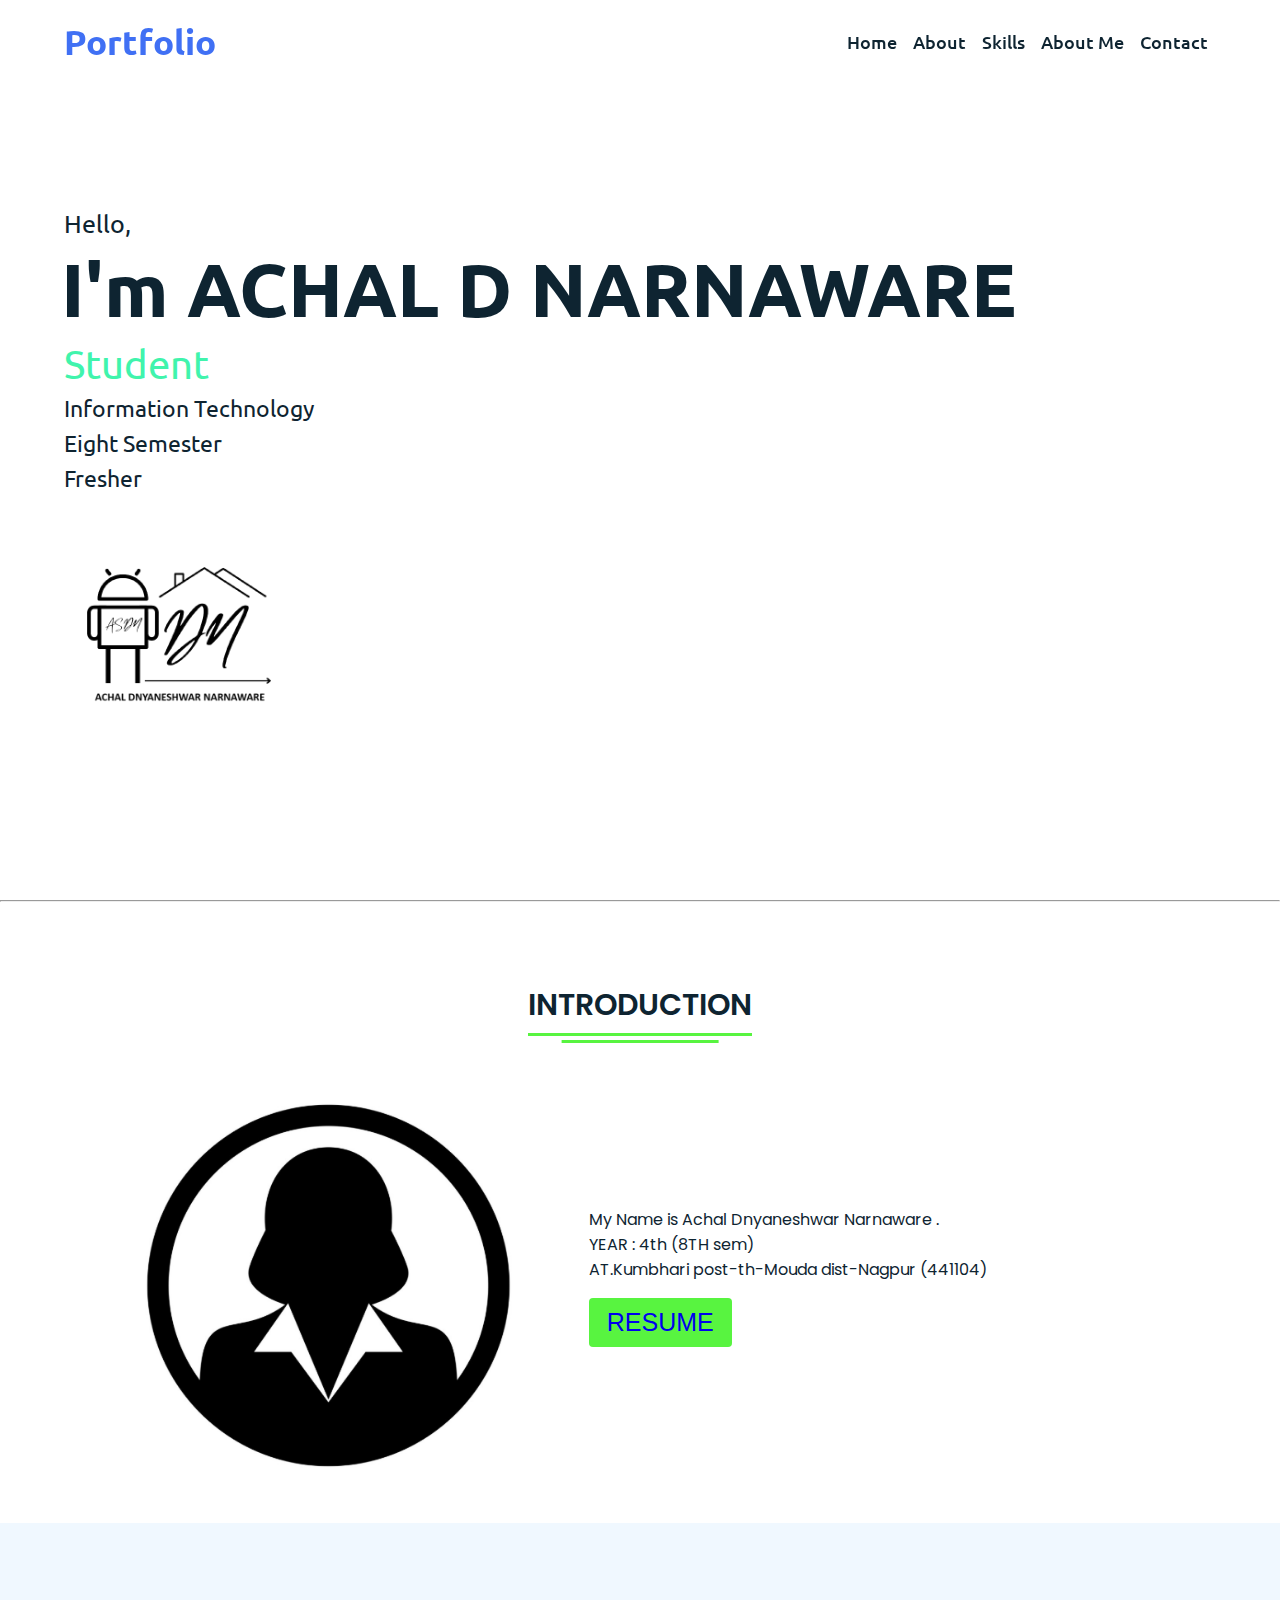
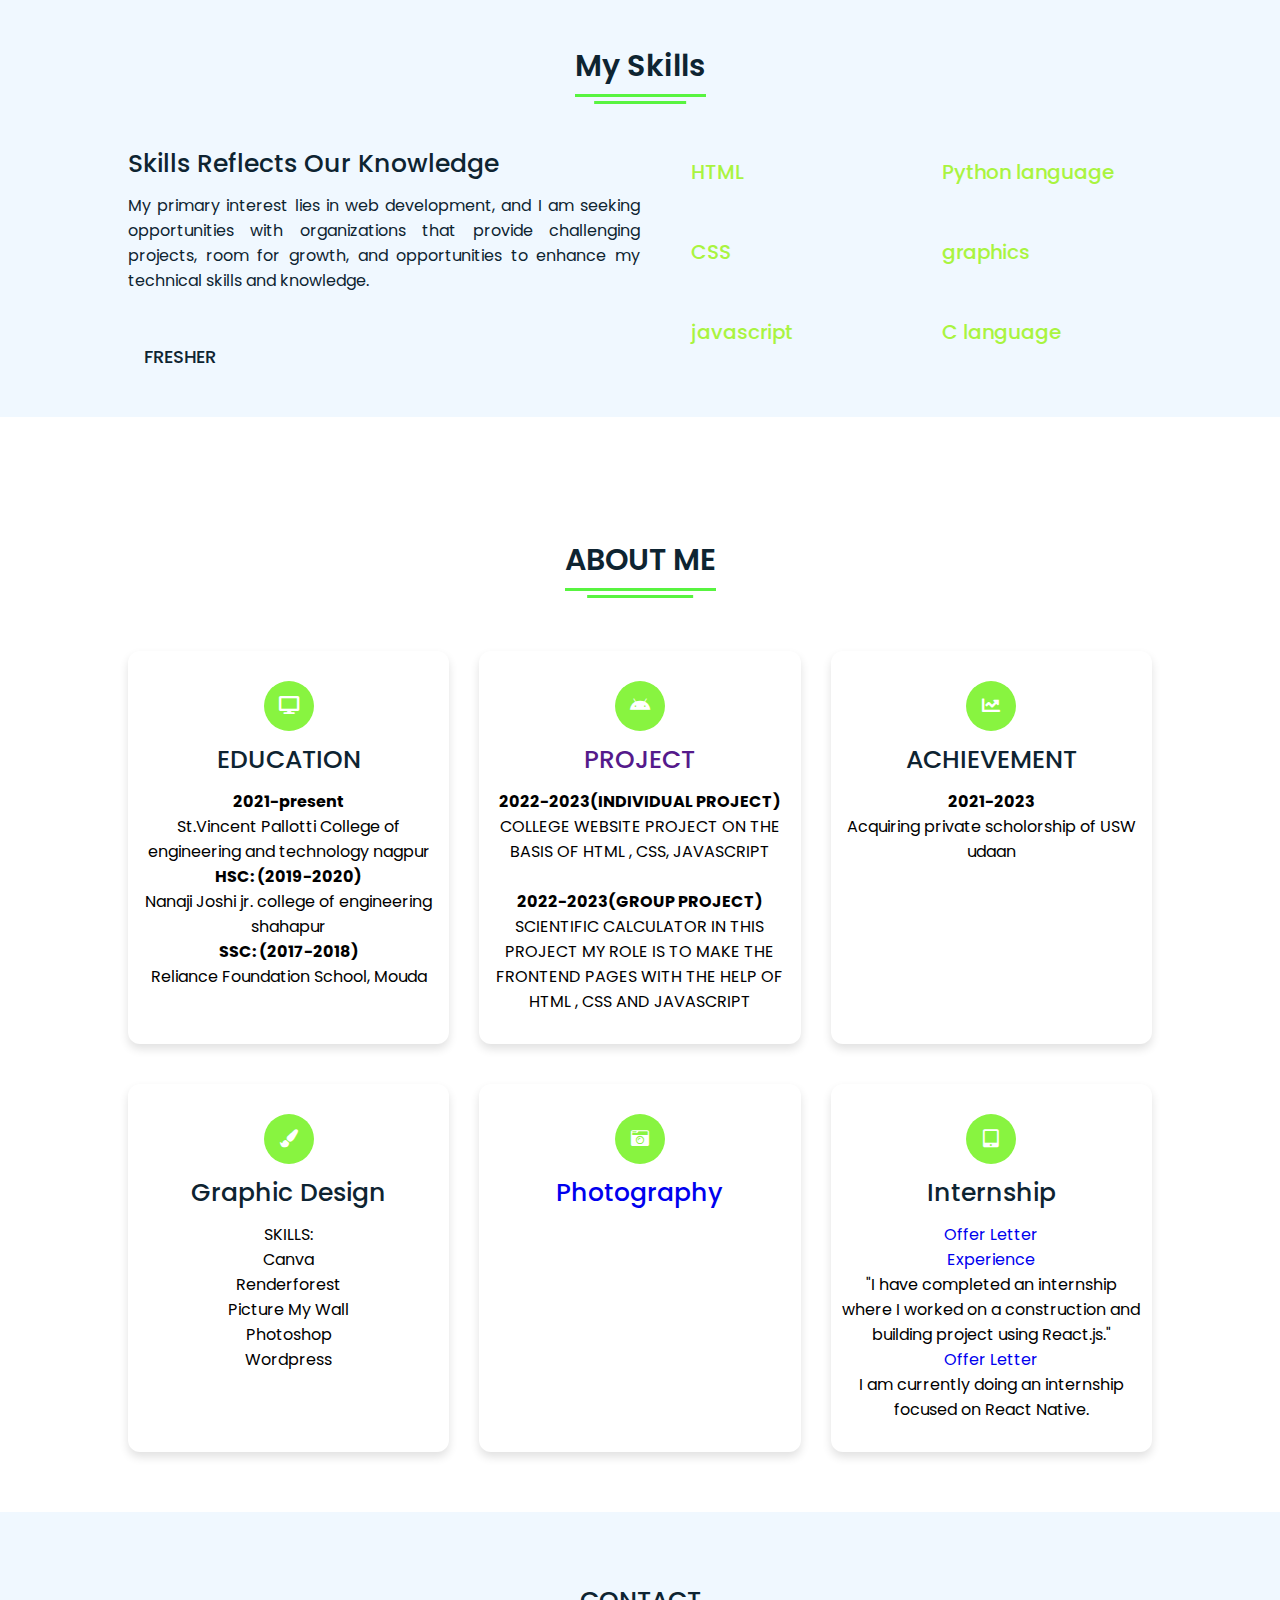
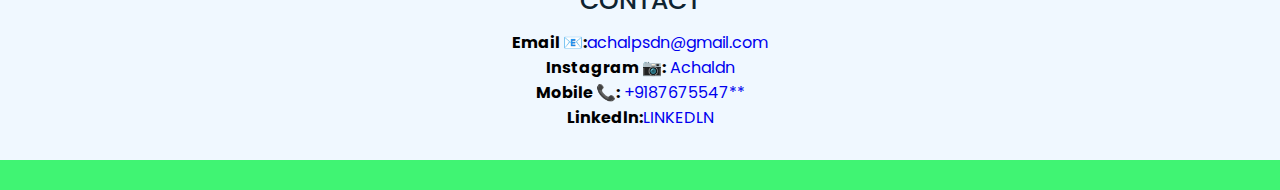
<file: index.html>
<!DOCTYPE html>
<!-- Website - www.codingnepalweb.com -->
<html lang="en" dir="ltr">
  <head>
    <meta charset="UTF-8" />
    <title>Responsive Portfolio Website HTML CSS| CodingNepal</title>
    <link rel="stylesheet" href="style.css" />
    <!-- Fontawesome CDN Link -->
    <link rel="stylesheet" href="https://cdnjs.cloudflare.com/ajax/libs/font-awesome/5.15.2/css/all.min.css" />
    <meta name="viewport" content="width=device-width, initial-scale=1.0" />
  </head>
  <body>
    <!-- Move to up button -->
    <div class="scroll-button">
      <a href="#home"><i class="fas fa-arrow-up"></i></a>
    </div>
    <!-- navgaition menu -->
    <nav>
      <div class="navbar">
        <div class="logo"><a href="#"><b>Portfolio</b></a></div>
        <ul class="menu">
          <li><a href="#home">Home</a></li>
          <li><a href="#about">About</a></li>
          <li><a href="#skills">Skills</a></li>
          <li><a href="#services">About Me</a></li>
          <li><a href="#contact">Contact</a></li>
          <div class="cancel-btn">
            <i class="fas fa-times"></i>
          </div>
        </ul>
        
      </div>
      <div class="menu-btn">
        <i class="fas fa-bars"></i>
      </div>
    </nav>

    <!-- Home Section Start -->
    <section class="home" id="home">
      <div class="home-content">
        <div class="text">
          <div class="text-one">Hello,</div>
          <div class="text-two">I'm ACHAL D NARNAWARE</div>
          <div class="text-three">Student</div>
          <div class="text-four">Information Technology</div>
          <div class="text-four">Eight Semester</div>
          <div class="text-four">Fresher</div>
          <div><img src="logobg.png" width="20%"></div>
          <div class="left">
           
        </div>

      </div>
    </section>
    <hr>

    <!-- About Section Start -->
    <section class="about" id="about">
      <div class="content">
        <div class="title"><span> INTRODUCTION</span></div>
        <div class="about-details">
          <div class="left">
            <img src="photo.png"  width="50%" alt="" />
          </div>
          <div class="right">
            <div class="topic"></div>
            <p>
             My Name is Achal Dnyaneshwar Narnaware .<BR>
            YEAR : 4th (8TH sem)<BR>
            AT.Kumbhari post-th-Mouda dist-Nagpur (441104) 
            </p>
            <div class="button">
              <button><a href="achalresume.pdf">RESUME</a></button>
            </div>
          </div>
        </div>
      </div>
    </section>

    <!-- My Skill Section Start -->
    <!-- Section Tag and Other Div will same where we need to put same CSS -->
    <section class="skills" id="skills">
      <div class="content">
        <div class="title"><span>My Skills</span></div>
        <div class="skills-details">
          <div class="text">
            <div class="topic">Skills Reflects Our Knowledge</div>
            <p>My primary interest lies in web development, and I am seeking opportunities with organizations that provide challenging projects, room for growth, and opportunities to enhance my technical skills and knowledge.</p>
            <br> 
            <br>
            <div class="experience">
              
              <div class="exp">
               FRESHER
              </div>
            </div>
          </div>
          <div class="boxes">
            <div class="box">
              <div class="topic">HTML</div>
              </div>
              <div class="box">
                <div class="topic">Python language</div>
                </div>
            <div class="box">
              <div class="topic">CSS</div>
              
            </div>
            <div class="box">
              <div class="topic">graphics</div>
              </div>
              <div class="box">
                <div class="topic">javascript</div>
                </div>
                <div class="box">
                  <div class="topic">C language</div>
              
            </div>
          </div>
        </div>
      </div>
    </section>

    <!-- My Services Section Start -->
    <section class="services" id="services">
      <div class="content">
        <div class="title"><span>ABOUT ME</span></div>
        <div class="boxes">
          <div class="box">
            <div class="icon">
              <i class="fas fa-desktop"></i>
            </div>
            <div class="topic">EDUCATION</div>
            <p><b>2021-present</b><br>  St.Vincent Pallotti College of engineering and technology nagpur</p>
            <p><b>HSC: (2019-2020)</b> <br>Nanaji Joshi jr. college of engineering shahapur</p>
            <p><b>SSC: (2017-2018)</b><br>Reliance Foundation School, Mouda</p>
            </div>

            <div class="box">
              <div class="icon">
                <i class="fab fa-android"></i>
              </div>
              <div class="topic"><a href="">PROJECT</a></div>
              <p><b>2022-2023(INDIVIDUAL PROJECT)</b><br> COLLEGE WEBSITE PROJECT ON THE BASIS OF HTML , CSS,
                JAVASCRIPT
                </p>
                <br>
              <p><b>2022-2023(GROUP PROJECT)</b><br>SCIENTIFIC CALCULATOR IN THIS PROJECT MY ROLE IS TO MAKE
                THE FRONTEND PAGES WITH THE HELP OF HTML , CSS AND
                JAVASCRIPT
                 </p>
            </div>
            <!-- Achievement -->
          <div class="box">
            <div class="icon">
              <i class="fas fa-chart-line"></i>
            </div>
            <div class="topic">ACHIEVEMENT</div>
            <p><b>2021-2023</b></p>
            <p>Acquiring private scholorship of USW udaan</p>
          </div>
          <!-- GRaphic Design -->
          <div class="box">
            <div class="icon">
              <i class="fas fa-paint-brush"></i>
            </div>
            <div class="topic">Graphic Design</div>
            <p><u>SKILLS:</u></p>
              <p>Canva                  </p>
              <p> Renderforest</p>
              <p>Picture My Wall </p>
              <p>Photoshop</p>
              <p>Wordpress</p>
          </div>

          <!-- PHOTOGRAPHY -->
          <div class="box">
            <div class="icon">
              <i class="fas fa-camera-retro"></i>
            </div>
            <div class="topic"><a href="photography.html">Photography</a></div>

          </div>
         <div class="box">
            <div class="icon">
              <i class="fas fa-tablet-alt"></i>
            </div>
            <!-- INTERNSHIP -->
            <div class="topic">Internship</div>
            <p> <a href="intenship/Internship Offer Letter.pdf">Offer Letter</a> </p>
            <p> <a href="intenship/internship exp letter .pdf.pdf">Experience</a> </p>
            <c>"I have completed an internship where I worked on a construction and building project using React.js."</c>
            <p> <a href="intenship/Internship Offer Letter(2).pdf"> Offer Letter</a></p>
            <c>I am currently doing an internship focused on React Native.</c>
          </div>
        </div>
      </div>
    </section>

    <!-- Contact Me section Start -->
    <section class="contact" id="contact">
      <div class="content">
        
        <div class="text">
          <div class="topic">CONTACT</div>
          <p><strong>Email 📧:</strong><a href="mailto:achalpsdn@gmail.com" class="email-link">achalpsdn@gmail.com</a></p>
                        <p><strong>Instagram 📷:</strong> <a href="https://www.instagram.com/achaldn?utm_source=qr&igsh=YzU1NGVlODEzOA%3D%3D" target="_blank">Achaldn</a></p>
                        <p><strong>Mobile 📞:</strong>  <a href="tel:+918767554778" class="phone-link">+9187675547**</a></p>
                        <p><strong>Linkedln:</strong><a href="https://www.linkedin.com/in/achal-narnaware-0a3b06257">LINKEDLN</a></p>
          
          
        </div>
      </div>
    </section>

    <!-- Footer Section Start -->
    <footer>
      
    
    </footer>

    <script src="script.js"></script>
  </body>
</html>
</file>
<file: style.css>
/* Google Font CDN Link */
@import url('https://fonts.googleapis.com/css2?family=Poppins:wght@400;500;600;700&family=Ubuntu:wght@400;500;700&display=swap');
*{
  margin: 0;
  padding: 0;
  box-sizing: border-box;
  text-decoration: none;
  scroll-behavior: smooth;
}

/* Custom Scroll Bar CSS */
::-webkit-scrollbar {
    width: 10px;
}
::-webkit-scrollbar-track {
    background: #f1f1f1;
}
::-webkit-scrollbar-thumb {
    background: #6e93f7;
    border-radius: 12px;
    transition: all 0.3s ease;
}

::-webkit-scrollbar-thumb:hover {
    background: #4070f4;
}
/* navbar styling */
nav{
  position: fixed;
  width: 100%;
  padding: 20px 0;
  z-index: 998;
  transition: all 0.3s ease;
  font-family: 'Ubuntu', sans-serif;
}
nav.sticky{
  background: #4070f4;
  padding: 13px 0;
}
nav .navbar{
  width: 90%;
  display: flex;
  justify-content: space-between;
  align-items: center;
  margin: auto;
}
nav .navbar .logo a{
  font-weight: 500;
  font-size: 35px;
  color: #4070f4;
}
nav.sticky .navbar .logo a{
  color: #fff;
}
nav .navbar .menu{
  display: flex;
  position: relative;
}
nav .navbar .menu li{
  list-style: none;
  margin: 0 8px;
}
.navbar .menu a{
  font-size: 18px;
  font-weight: 500;
  color: #0E2431;
  padding: 6px 0;
  transition: all 0.4s ease;
}
.navbar .menu a:hover{
  color: #4070f4;
}
nav.sticky .menu a{
  color: #FFF;
}
nav.sticky .menu a:hover{
  color: #0E2431;
}
.navbar .media-icons a{
  color: #4070f4;
  font-size: 18px;
  margin: 0 6px;
}
nav.sticky .media-icons a{
  color: #FFF;
}

/* Side Navigation Menu Button CSS */
nav .menu-btn,
.navbar .menu .cancel-btn{
  position: absolute;
  color: #fff;
  right: 30px;
  top: 20px;
  font-size: 20px;
  cursor: pointer;
  transition: all 0.3s ease;
  display: none;
}
nav .menu-btn{
  color: #4070f4;
}
nav.sticky .menu-btn{
  color: #FFF;
}
.navbar .menu .menu-btn{
  color: #fff;
}

/* home section styling */
.home{
  height: 100vh;
  width: 100%;
  background: url("C:\Users\DELL\Desktop\tsd\Images\colorful-abstract-geometric-background-design-template-49415266.jpg") no-repeat;
  background-size: cover;
  background-position: center;
  background-attachment: fixed;
  font-family: 'Ubuntu', sans-serif;
}
.home .home-content{
  width: 90%;
  height: 100%;
  margin: auto;
  display: flex;
  flex-direction: column;
  justify-content: center;
}
.home .text-one{
  font-size: 25px;
  color: #0E2431;
}
.home .text-two{
  color: #0E2431;
  font-size: 75px;
  font-weight: 600;
  margin-left: -3px;
}
.home .text-three{
  font-size: 40px;
  margin: 5px 0;
  color: #40f4ac;
}
.home .text-four{
  font-size: 23px;
  margin: 5px 0;
  color: #0E2431;
}
.home .button{
  margin: 14px 0;
}
.home .button button{
  outline: none;
  padding: 8px 16px;
  border-radius: 6px;
  font-size: 25px;
  font-weight: 400;
  background: #40f476;
  color: #fff;
  cursor: pointer;
  border: 2px solid transparent;
  transition: all 0.4s ease;
}
.home .button button:hover{
  border-color: #40f458;
  background-color: #fff;
  color: #5ef440;
}

/* About Section Styling */
/* Those Elements Where We Have Apply Same CSS,
 I'm Selecting Directly 'Section Tag' and 'Class'  */
section{
  padding-top: 40px;
}
section .content{
  width: 80%;
  margin: 40px auto;
  font-family: 'Poppins', sans-serif;
}
.about .about-details{
  display: flex;
  justify-content: space-between;
  align-items: center;
}
section .title{
  display: flex;
  justify-content: center;
  margin-bottom: 40px;
}
section .title span{
  color: #0E2431;
  font-size: 30px;
  font-weight: 600;
  position: relative;
  padding-bottom: 8px;
}
section .title span::before,
section .title span::after{
  content: '';
  position: absolute;
  height: 3px;
  width: 100%;
  background: #58f440;
  left: 0;
  bottom: 0;
}
section .title span::after{
  bottom: -7px;
  width: 70%;
  left: 50%;
  transform: translateX(-50%);
}
.about .about-details .left{
  width: 45%;
}
.about .left img{
  height: 400px;
  width: 400px;
  object-fit: cover;
  border-radius: 12px;
}
.about-details .right{
  width: 55%;
}
section  .topic{
  color: #0E2431;
  font-size: 25px;
  font-weight: 500;
  margin-bottom: 10px;
}
.about-details .right p{
  text-align: justify;
  color: #0E2431;
}
section .button{
  margin: 16px 0;
}
section .button button{
  outline: none;
  padding: 8px 16px;
  border-radius: 4px;
  font-size: 25px;
  font-weight: 400;
  background: #58f440;
  color: #fff;
  border: 2px solid transparent;
  cursor: pointer;
  transition: all 0.4s ease;
}
section .button button:hover{
  border-color: #46f440;
  background-color: #fff;
  color: #40f488;
}

 /* My Skills CSS */
 .skills{
   background: #F0F8FF;
 }
 .skills .content{
   padding: 40px 0;
 }
 .skills .skills-details{
   display: flex;
   justify-content: space-between;
   align-items: center;
 }
 .skills-details .text{
   width: 50%;
 }
 .skills-details p{
   color: #0E2431;
   text-align: justify;
 }
.skills .skills-details .experience{
  display: flex;
  align-items: center;
  margin: 0 10px;
}
.skills-details .experience .num{
  color: #0E2431;
  font-size: 80px;
}
.skills-details .experience .exp{
  color: #0E2431;
  margin-left: 20px;
  font-size: 18px;
  font-weight: 500;
  margin: 0 6px;
}
.skills-details .boxes{
  width: 45%;
  display: flex;
  flex-wrap: wrap;
  justify-content: space-between;
}
.skills-details .box{
  width: calc(100% / 2 - 20px);
  margin: 20px 0;
}
.skills-details .boxes .topic{
  font-size: 20px;
  color: #a9f440;
}
.skills-details .boxes .per{
  font-size: 60px;
  color: #40f45e;
}

/* My Services CSS */
.services .boxes{
  display: flex;
  flex-wrap: wrap;
  justify-content: space-between;
}
.services .boxes .box{
  margin: 20px 0;
  width: calc(100% / 3 - 20px);
  text-align: center;
  border-radius: 12px;
  padding: 30px 10px;
  box-shadow: 0 5px 10px rgba(0, 0, 0, 0.12);
  cursor: default;
  transition: all 0.4s ease;
}
.services .boxes .box:hover{
  background: #40f491;
  color: #fff;
}
.services .boxes .box .icon{
  height: 50px;
  width: 50px;
  background: #88f440;
  border-radius: 50%;
  text-align: center;
  line-height: 50px;
  font-size: 18px;
  color: #fff;
  margin: 0 auto 10px auto;
  transition: all 0.4s ease;
}
.boxes .box:hover .icon{
  background-color: #fff;
  color: #40f458;
}
.services .boxes .box:hover .topic,
.services .boxes .box:hover p{
  color: #0E2431;
  transition: all 0.4s ease;
}
.services .boxes .box:hover .topic,
.services .boxes .box:hover p{
  color: #fff;
}
/* Contact Me CSS */
.contact{
  background: #F0F8FF;
}
.contact .content{
  margin: 0 auto;
  padding: 30px 0;
}
.contact .text{
  width: 80%;
  text-align: center;
  margin: auto;
}

/* Footer CSS */
footer{
  background: #40f473;
  padding: 15px 0;
  text-align: center;
  font-family: 'Poppins', sans-serif;
}
footer .text span{
  font-size: 17px;
  font-weight: 400;
  color: #fff;
}
footer .text span a{
  font-weight: 500;
  color: #FFF;
}
footer .text span a:hover{
  text-decoration: underline;
}
/* Scroll TO Top Button CSS */
.scroll-button a{
  position: fixed;
  bottom: 20px;
  right: 20px;
  color: #fff;
  background: #40f491;
  padding: 7px 12px;;
  font-size: 18px;
  border-radius: 6px;
  box-shadow: rgba(0, 0, 0, 0.15);
  display: none;
}

/* Responsive Media Query */
@media (max-width: 1190px) {
  section .content{
    width: 85%;
  }
}
@media (max-width: 1000px) {
  .about .about-details{
    justify-content: center;
    flex-direction: column;
  }
  .about .about-details .left{
    display: flex;
    justify-content: center;
    width: 100%;
  }
  .about-details .right{
    width: 90%;
    margin: 40px 0;
  }
  .services .boxes .box{
    margin: 20px 0;
    width: calc(100% / 2 - 20px);
  }
}
@media (max-width: 900px) {
  .about .left img{
    height: 350px;
    width: 350px;
  }
}

@media (max-width: 750px) {
  nav .navbar{
    width: 90%;
  }
  nav .navbar .menu{
    position: fixed;
    left: -100%;
    top: 0;
    background: #0E2431;
    height: 100vh;
    max-width: 400px;
    width: 100%;
    padding-top: 60px;
    flex-direction: column;
    align-items: center;
    transition: all 0.5s ease;
  }
  .navbar.active .menu{
    left: 0;
  }
  nav .navbar .menu a{
    font-size: 23px;
    display: block;
    color: #fff;
    margin: 10px 0;
  }
  nav.sticky .menu a:hover{
    color: #4070f4;
  }
  nav .navbar .media-icons{
    display: none;
  }
  nav .menu-btn,
  .navbar .menu .cancel-btn{
    display: block;
  }
  .home .text-two{
    font-size: 65px;
  }
  .home .text-three{
    font-size: 35px;
  }
  .skills .skills-details{
    align-items: center;
    justify-content: center;
    flex-direction: column;
  }
  .skills-details .text{
    width: 100%;
    margin-bottom: 50px;
  }
  .skills-details .boxes{
    justify-content: center;
    align-items: center;
    width: 100%;
  }
  .services .boxes .box{
    margin: 20px 0;
    width: 100%;
  }
  .contact .text{
    width: 100%;
}
}

@media (max-width: 500px){
  .home .text-two{
    font-size: 55px;
  }
  .home .text-three{
    font-size: 33px;
  }
  .skills-details .boxes .per{
    font-size: 50px;
    color: #79f440;
  }
}
</file>
